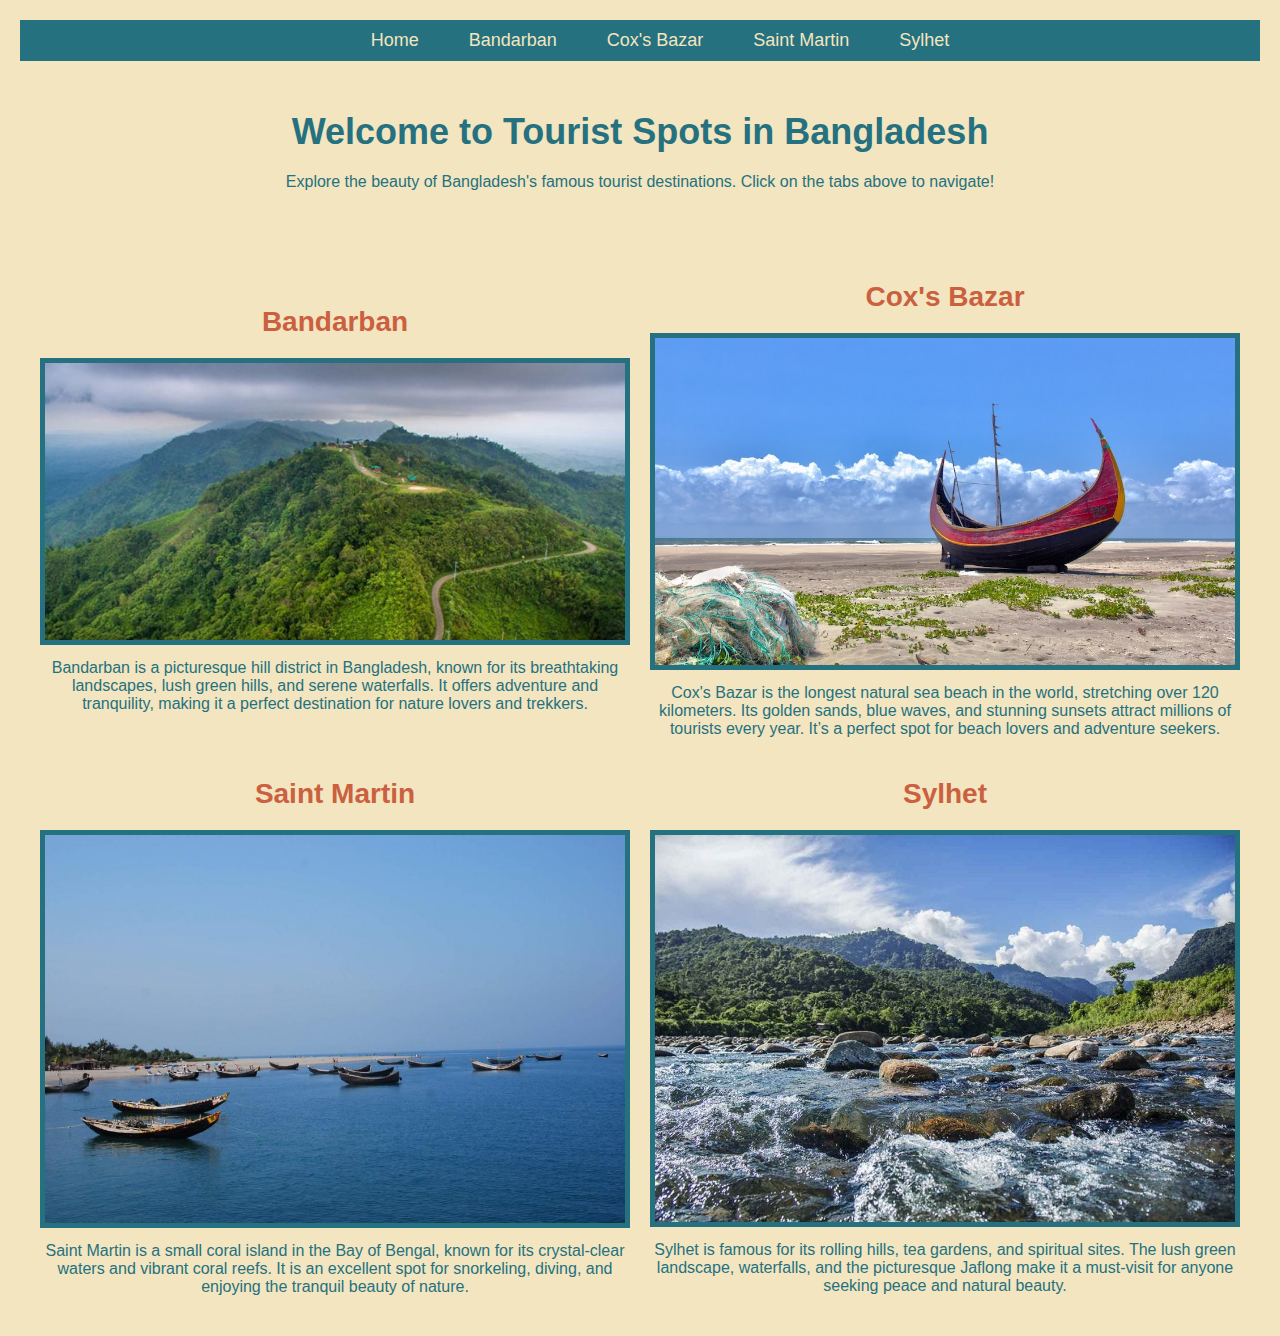
<file: index.html>
<!DOCTYPE html>
<html lang="en">
<head>
    <meta charset="UTF-8">
    <meta name="viewport" content="width=device-width, initial-scale=1.0">
    <title>Tour Spots in Bangladesh</title>
    <link rel="stylesheet" href="index.css">
</head>
<body>
    <header> 
        <nav>
            <ul class="navbar">
                <li><a href="index.html">Home</a></li>
                <li><a href="bandarban.html">Bandarban</a></li>
                <li><a href="coxsbazar.html">Cox's Bazar</a></li>
                <li><a href="saintmartin.html">Saint Martin</a></li>
                <li><a href="sylhet.html">Sylhet</a></li>
            </ul>
        </nav>
    </header>
        
    <section class="main-content">
        <h1>Welcome to Tourist Spots in Bangladesh</h1>
        <p>Explore the beauty of Bangladesh's famous tourist destinations. Click on the tabs above to navigate!</p>
    </section>

    <section class="tour-spot">
        <div class="outer">
            <div class="inner">
                <h2>Bandarban</h2>
                <img src="/Images/Bandarban.jpg">
                <p>Bandarban is a picturesque hill district in Bangladesh, known for its breathtaking landscapes, lush green hills, and serene waterfalls. It offers adventure and tranquility, making it a perfect destination for nature lovers and trekkers.</p>
            </div>
            <div class="inner">
                <h2>Cox's Bazar</h2>
                <img src="/Images/coxsbazar.jpeg">
                <p>Cox's Bazar is the longest natural sea beach in the world, stretching over 120 kilometers. Its golden sands, blue waves, and stunning sunsets attract millions of tourists every year. It’s a perfect spot for beach lovers and adventure seekers.</p>
            </div>
            <div class="inner">
                <h2>Saint Martin</h2>
                <img src="/Images/saintmartin.jpg">
                <p>Saint Martin is a small coral island in the Bay of Bengal, known for its crystal-clear waters and vibrant coral reefs. It is an excellent spot for snorkeling, diving, and enjoying the tranquil beauty of nature.</p>
            </div>
            <div class="inner">
                <h2>Sylhet</h2>
                <img src="/Images/sylhet.jpg">
                <p>Sylhet is famous for its rolling hills, tea gardens, and spiritual sites. The lush green landscape, waterfalls, and the picturesque Jaflong make it a must-visit for anyone seeking peace and natural beauty.</p>
            </div>
        </div>
    </section>
</body>
</html>
</file>
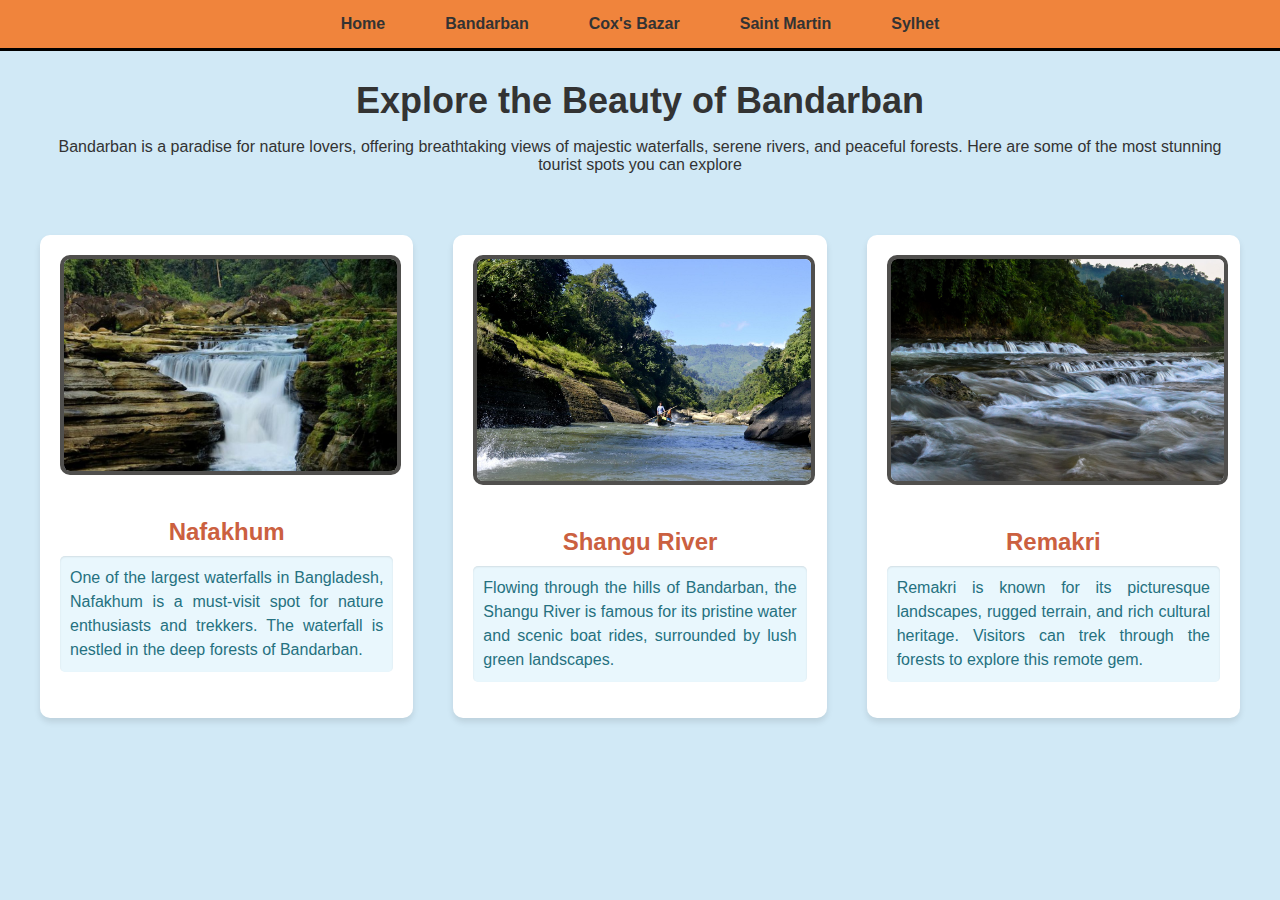
<file: bandarban.html>
<!DOCTYPE html>
<html lang="en">
<head>
    <meta charset="UTF-8">
    <meta name="viewport" content="width=device-width, initial-scale=1.0">
    <title>Bandarban - Tour Spots in Bangladesh</title>
    <link rel="stylesheet" href="bandarban.css">
</head>
<body>
    <header>
        <nav>
            <ul class="navbar">
                <li><a href="index.html">Home</a></li>
                <li><a href="bandarban.html">Bandarban</a></li>
                <li><a href="coxsbazar.html">Cox's Bazar</a></li>
                <li><a href="saintmartin.html">Saint Martin</a></li>
                <li><a href="sylhet.html">Sylhet</a></li>
            </ul>
        </nav>
    </header>


    <section class="main-content">
        <h1>Explore the Beauty of Bandarban</h1>
        <p>Bandarban is a paradise for nature lovers, offering breathtaking views of majestic waterfalls, serene rivers, and peaceful forests. Here are some of the most stunning tourist spots you can explore</p>
    </section>
    

        <section class="tour-spot"></section>
        <div class="outer">
            <div class="inner">
                <img src="/Images/Nafakhum.jpg" alt="Nafakhum Waterfall">
                <h3>Nafakhum</h3>
                <p>One of the largest waterfalls in Bangladesh, Nafakhum is a must-visit spot for nature enthusiasts and trekkers. The waterfall is nestled in the deep forests of Bandarban.</p>
            </div>
            
            <div class="inner">
                <img src="/Images/ShanguRiver.jpg" alt="Shangu River">
                <h3>Shangu River</h3>
                <p>Flowing through the hills of Bandarban, the Shangu River is famous for its pristine water and scenic boat rides, surrounded by lush green landscapes.</p>
            </div>
            <div class="inner">
                <img src="/Images/Remakri.jpg" alt="Remakri">
                <h3>Remakri</h3>
                <p>Remakri is known for its picturesque landscapes, rugged terrain, and rich cultural heritage. Visitors can trek through the forests to explore this remote gem.</p>
            </div>
        </div>
    </section>
</body>
</html>
</file>
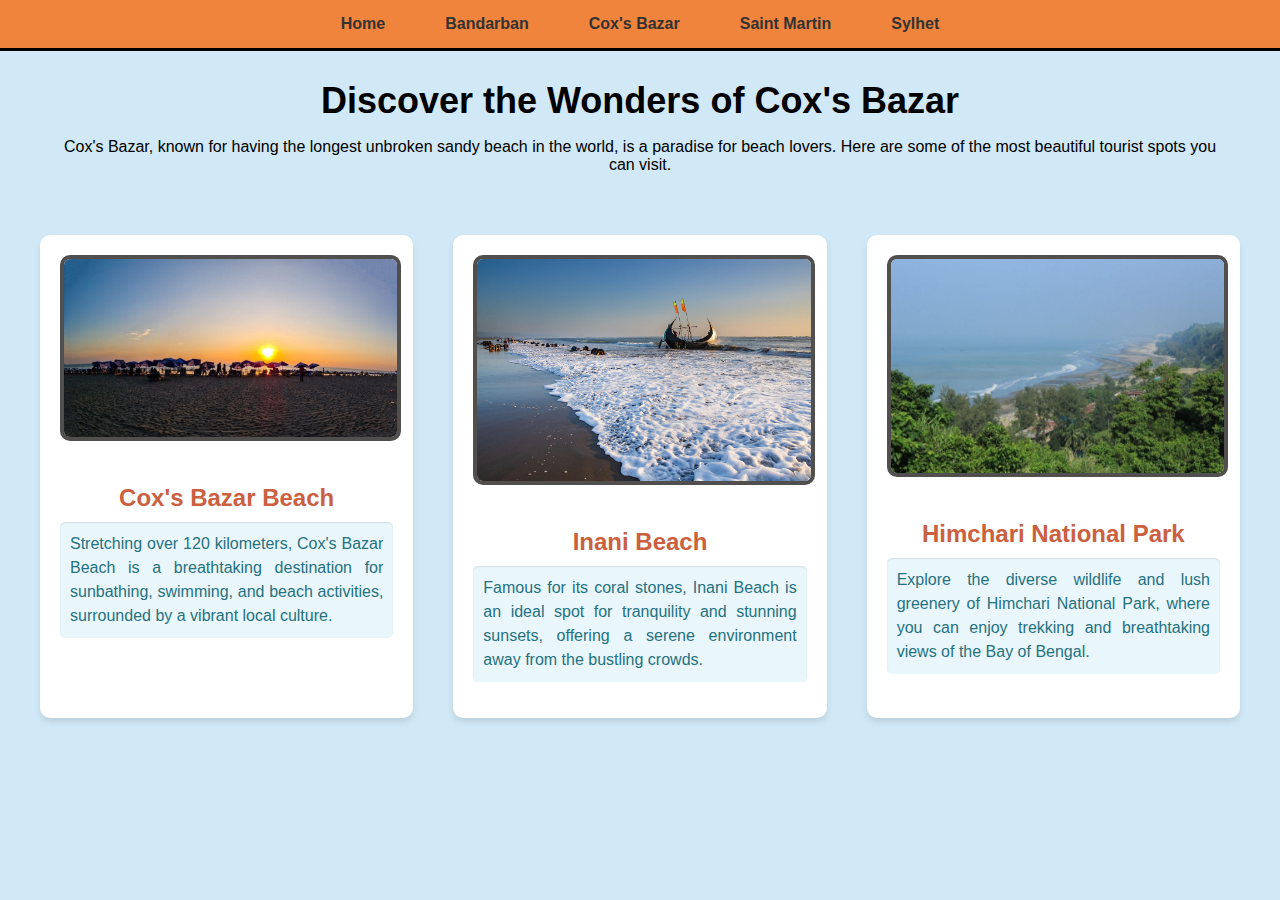
<file: coxsbazar.html>
<!DOCTYPE html>
<html lang="en">
<head>
    <meta charset="UTF-8">
    <meta name="viewport" content="width=device-width, initial-scale=1.0">
    <title>Cox's Bazar - Tour Spots in Bangladesh</title>
    <link rel="stylesheet" href="coxsbazar.css">
</head>
<body>
    <header>
        <nav>
            <ul class="navbar">
                <li><a href="index.html">Home</a></li>
                <li><a href="bandarban.html">Bandarban</a></li>
                <li><a href="coxsbazar.html">Cox's Bazar</a></li>
                <li><a href="saintmartin.html">Saint Martin</a></li>
                <li><a href="sylhet.html">Sylhet</a></li>
            </ul>
        </nav>
    </header>

    <section class="main-content">
        <h1>Discover the Wonders of Cox's Bazar</h1>
        <p>Cox's Bazar, known for having the longest unbroken sandy beach in the world, is a paradise for beach lovers. Here are some of the most beautiful tourist spots you can visit.</p>
    </section>

    <section class="tour-spot">
        <div class="outer">
            <div class="inner">
                <img src="/Images/CoxsBazarBeach.jpg">
                <h3>Cox's Bazar Beach</h3>
                <p>Stretching over 120 kilometers, Cox's Bazar Beach is a breathtaking destination for sunbathing, swimming, and beach activities, surrounded by a vibrant local culture.</p>
            </div>
            
            <div class="inner">
                <img src="/Images/InaniBeach.jpg">
                <h3>Inani Beach</h3>
                <p>Famous for its coral stones, Inani Beach is an ideal spot for tranquility and stunning sunsets, offering a serene environment away from the bustling crowds.</p>
            </div>

            <div class="inner">
                <img src="/Images/HimchariNationalPark.jpg">
                <h3>Himchari National Park</h3>
                <p>Explore the diverse wildlife and lush greenery of Himchari National Park, where you can enjoy trekking and breathtaking views of the Bay of Bengal.</p>
            </div>
        </div>
    </section>
</body>
</html>
</file>
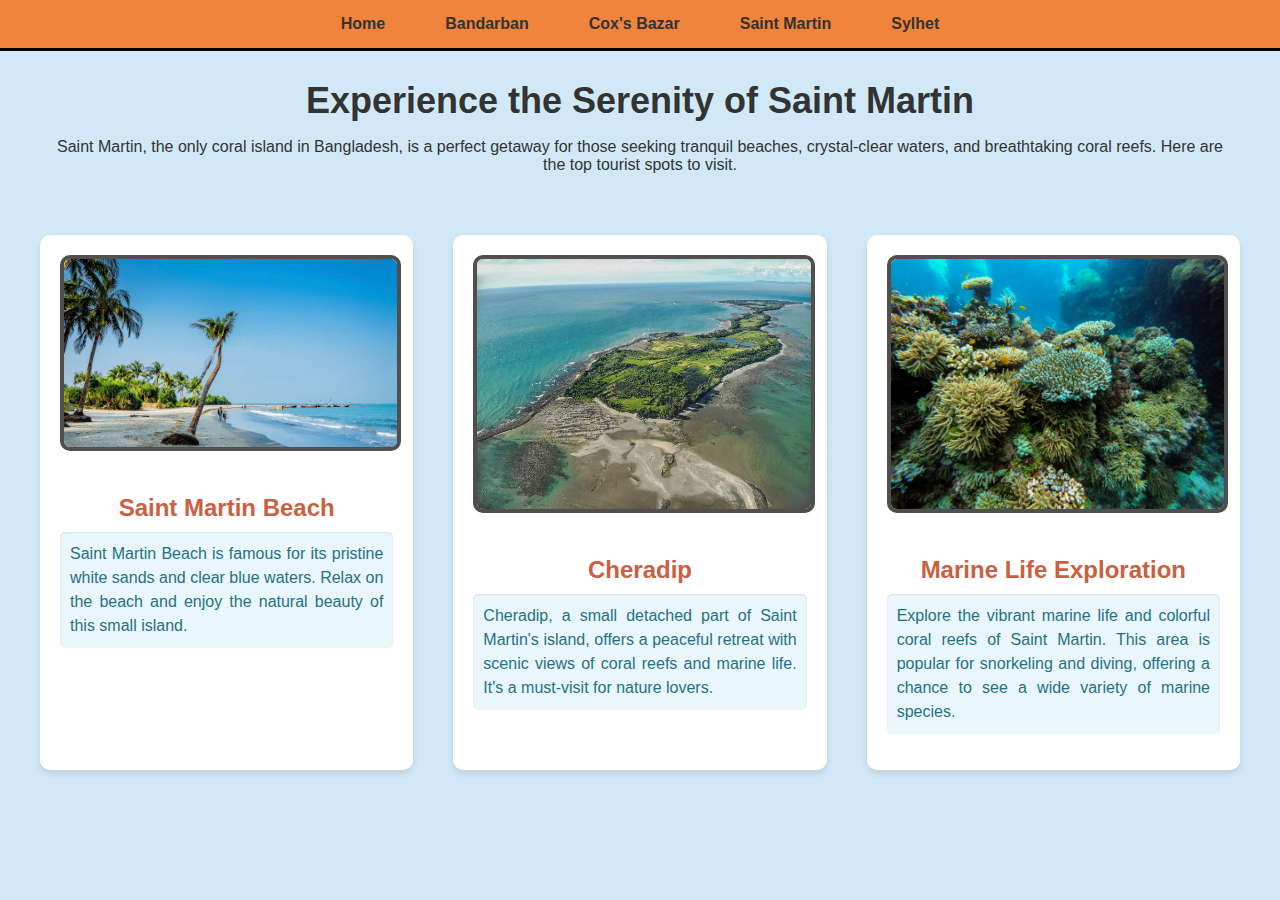
<file: saintmartin.html>
<!DOCTYPE html>
<html lang="en">
<head>
    <meta charset="UTF-8">
    <meta name="viewport" content="width=device-width, initial-scale=1.0">
    <title>Saint Martin - Tour Spots in Bangladesh</title>
    <link rel="stylesheet" href="saintmartin.css">
</head>
<body>
    <header>
        <nav>
            <ul class="navbar">
                <li><a href="index.html">Home</a></li>
                <li><a href="bandarban.html">Bandarban</a></li>
                <li><a href="coxsbazar.html">Cox's Bazar</a></li>
                <li><a href="saintmartin.html">Saint Martin</a></li>
                <li><a href="sylhet.html">Sylhet</a></li>
            </ul>
        </nav>
    </header>

    <section class="main-content">
        <h1>Experience the Serenity of Saint Martin</h1>
        <p>Saint Martin, the only coral island in Bangladesh, is a perfect getaway for those seeking tranquil beaches, crystal-clear waters, and breathtaking coral reefs. Here are the top tourist spots to visit.</p>
    </section>

    <section class="tour-spot">
        <div class="outer">
            <div class="inner">
                <img src="/Images/SaintMartinBeach.jpeg">
                <h3>Saint Martin Beach</h3>
                <p>Saint Martin Beach is famous for its pristine white sands and clear blue waters. Relax on the beach and enjoy the natural beauty of this small island.</p>
            </div>
            
            <div class="inner">
                <img src="/Images/Cheradip.jpeg">
                <h3>Cheradip</h3>
                <p>Cheradip, a small detached part of Saint Martin's island, offers a peaceful retreat with scenic views of coral reefs and marine life. It's a must-visit for nature lovers.</p>
            </div>

            <div class="inner">
                <img src="/Images/MarineLife.jpeg">
                <h3>Marine Life Exploration</h3>
                <p>Explore the vibrant marine life and colorful coral reefs of Saint Martin. This area is popular for snorkeling and diving, offering a chance to see a wide variety of marine species.</p>
            </div>
        </div>
    </section>
</body>
</html>
</file>
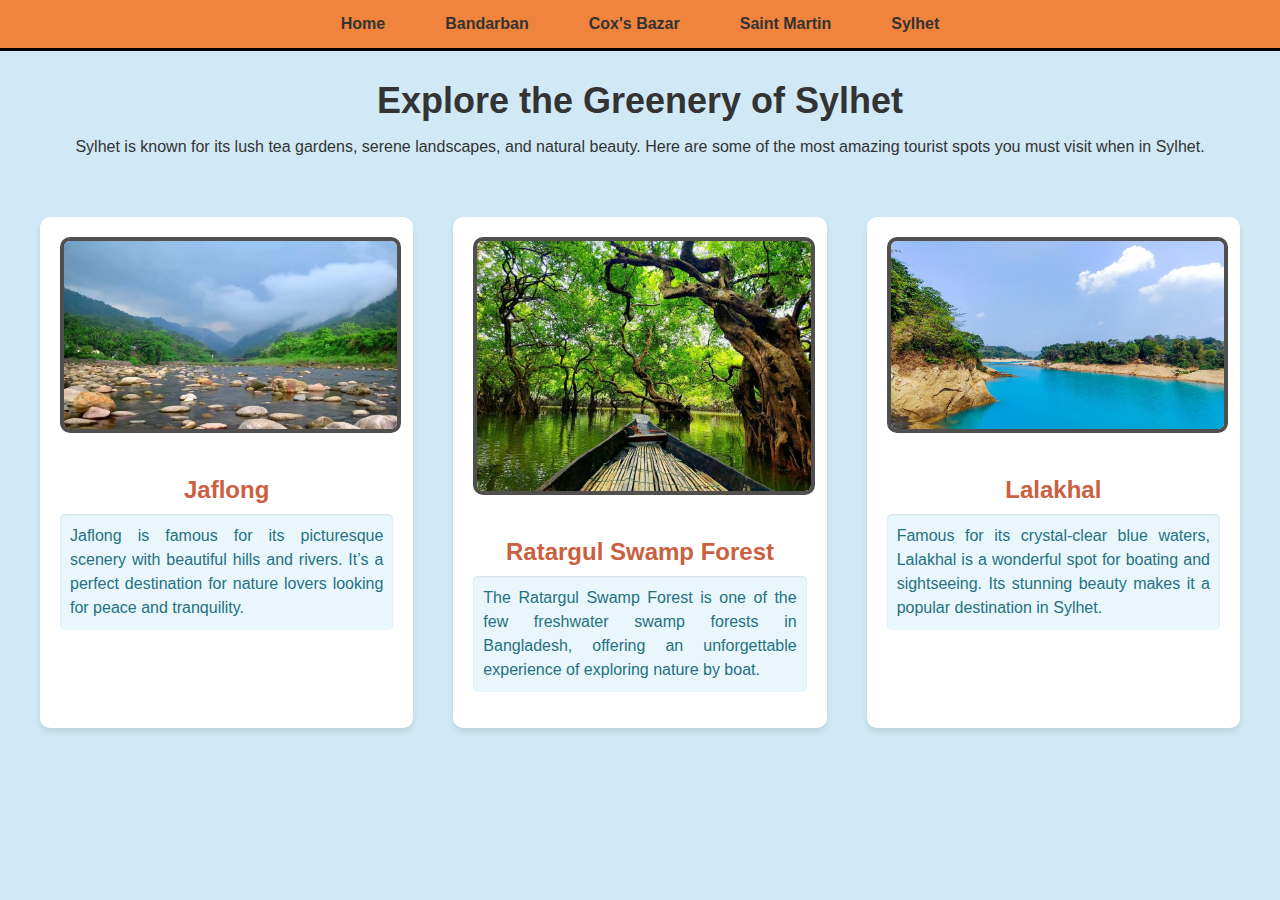
<file: sylhet.html>
<!DOCTYPE html>
<html lang="en">
<head>
    <meta charset="UTF-8">
    <meta name="viewport" content="width=device-width, initial-scale=1.0">
    <title>Sylhet - Tour Spots in Bangladesh</title>
    <link rel="stylesheet" href="sylhet.css">
</head>
<body>
    <header>
        <nav>
            <ul class="navbar">
                <li><a href="index.html">Home</a></li>
                <li><a href="bandarban.html">Bandarban</a></li>
                <li><a href="coxsbazar.html">Cox's Bazar</a></li>
                <li><a href="saintmartin.html">Saint Martin</a></li>
                <li><a href="sylhet.html">Sylhet</a></li>
            </ul>
        </nav>
    </header>

    <section class="main-content">
        <h1>Explore the Greenery of Sylhet</h1>
        <p>Sylhet is known for its lush tea gardens, serene landscapes, and natural beauty. Here are some of the most amazing tourist spots you must visit when in Sylhet.</p>
    </section>

    <section class="tour-spot">
        <div class="outer">
            <div class="inner">
                <img src="/Images/Jaflong.jpg">
                <h3>Jaflong</h3>
                <p>Jaflong is famous for its picturesque scenery with beautiful hills and rivers. It’s a perfect destination for nature lovers looking for peace and tranquility.</p>
            </div>
            
            <div class="inner">
                <img src="/Images/Ratargul.jpg">
                <h3>Ratargul Swamp Forest</h3>
                <p>The Ratargul Swamp Forest is one of the few freshwater swamp forests in Bangladesh, offering an unforgettable experience of exploring nature by boat.</p>
            </div>

            <div class="inner">
                <img src="/Images/Lalakhal.jpg">
                <h3>Lalakhal</h3>
                <p>Famous for its crystal-clear blue waters, Lalakhal is a wonderful spot for boating and sightseeing. Its stunning beauty makes it a popular destination in Sylhet.</p>
            </div>
        </div>
    </section>
</body>
</html>
</file>
<file: index.css>
* {
    box-sizing: border-box;
    margin: auto;
    padding: auto;
}

body {
    font-family: Arial, sans-serif;
    background-color: #F2E5BF;
    color: #257180;
    padding: 20px;
}

header {
    background-color: #257180;
    padding: 10px;
}

.navbar {
    display: flex;
    justify-content: center;
    background-color: #257180;
}

.navbar li {
    margin: 0 15px;
}

.navbar a {
    color: #F2E5BF;
    text-decoration: none;
    font-size: 18px;
    padding: 10px;
    transition: 0.3s;
}

.navbar a:hover {
    background-color: #FD8B51;
    border-radius: 5px;
}

.main-content {
    text-align: center;
    padding: 50px;
}

.main-content h1 {
    font-size: 36px;
    margin-bottom: 20px;
}

.tour-spot h2 {
    text-align: center;
    margin: 20px 0;
    color: #CB6040;
    font-size: 28px;
}

.outer {
    display: grid;
    grid-template-columns: repeat(2, 2fr);
    gap: 20px;
    padding: 20px;
}

.inner {
    text-align: center;
}

.inner img {
    width: 100%;
    height: auto;
    border: 5px solid #257180;
}

.inner img:hover {
    border-color: #CB6040;
}

.inner p {
    margin-top: 10px;
    font-size: 16px;
    color: #257180;
}
</file>
<file: bandarban.css>
body {
    font-family: Arial, sans-serif;
    background-color: #D1E9F6; /* Soft light background */
    color: #333;
    margin: 0;
    padding: 0;
}

header {
    background-color: #f0843c; /* Orange header for a bold look */
    padding: 15px 0;
    border-bottom: 3px solid #000000;
}

.navbar {
    list-style: none;
    display: flex;
    justify-content: center;
    padding: 0;
    margin: 0;
}

.navbar li {
    margin: 0 20px;
}

.navbar a {
    text-decoration: none;
    color: #333;
    font-weight: bold;
    padding: 10px;
}

.navbar a:hover {
    background-color: #faa23e;
    border-radius: 5px;
    color: white;
}

.main-content {
    text-align: center;
    padding: 5px 50px 5px;
}

.main-content h1 {
    font-size: 36px;
    margin-bottom: 10px;
}

.tour-spot h2 {
    text-align: center;
    margin: 20px 0;
    color: #ee7322;
    font-size: 28px;
    font-family: 'Georgia', serif;
    text-shadow: 1px 1px 2px rgba(0, 0, 0, 0.3);
}


.outer {
    display: flex; /* Flex layout for horizontal alignment */
    flex-wrap: wrap; /* Wrap elements if screen width is too small */
    justify-content: space-around; 
    padding: 20px;
}

.inner {
    background-color: #fff; 
    padding: 20px;
    border-radius: 10px;
    box-shadow: 0 4px 6px rgba(0, 0, 0, 0.1); 
    margin: 20px;
    max-width: 500px; /* Card size */
    text-align: center;
    flex: 1 1 300px; 
}

.inner img {
    width: 100%;
    height: auto;
    border: 4px solid rgb(80, 79, 77); 
    border-radius: 10px;
    margin-bottom: 15px;
}

.inner h3 {
    font-size: 24px;
    color: #CB6040; 
    margin-bottom: 10px;
}

.inner p {
    margin-top: 10px;
    font-size: 16px;
    color: #257180;
    line-height: 1.5;
    padding: 10px;
    background-color: #E9F7FD;
    border-radius: 5px;
    box-shadow: inset 0 1px 2px rgba(0, 0, 0, 0.1); 
    text-align: justify;
}

.inner img:hover {
    border-color: #FF6600; 
}
</file>
<file: coxsbazar.css>
body {
    font-family: Arial, sans-serif;
    background-color: #D1E9F6; 
    margin: 0;
    padding: 0;
}

header {
    background-color: #f0843c; 
    padding: 15px 0;
    border-bottom: 3px solid #000000;
}

.navbar {
    list-style: none;
    display: flex;
    justify-content: center;
    padding: 0;
    margin: 0;
}

.navbar li {
    margin: 0 20px;
}

.navbar a {
    text-decoration: none;
    color: #333;
    font-weight: bold;
    padding: 10px;
}

.navbar a:hover {
    background-color: #faa23e;
    border-radius: 5px;
    color: white;
}

.main-content {
    text-align: center;
    padding: 5px 50px 5px;
}

.main-content h1 {
    font-size: 36px;
    margin-bottom: 10px;
}

.tour-spot h2 {
    text-align: center;
    margin: 20px 0;
    color: #ee7322; 
    font-size: 28px;
    font-family: 'Georgia', serif;
    text-shadow: 1px 1px 2px rgba(0, 0, 0, 0.3);
}


.outer {
    display: flex; /* Flex layout for horizontal alignment */
    flex-wrap: wrap; /* Wrap elements if screen width is too small */
    justify-content: space-around; 
    padding: 20px;
}

.inner {
    background-color: #fff; 
    padding: 20px;
    border-radius: 10px;
    box-shadow: 0 4px 6px rgba(0, 0, 0, 0.1); 
    margin: 20px;
    max-width: 500px; 
    text-align: center;
    flex: 1 1 300px; 
}

.inner img {
    width: 100%;
    height: auto;
    border: 4px solid rgb(80, 79, 77); 
    border-radius: 10px;
    margin-bottom: 15px;
}

.inner h3 {
    font-size: 24px;
    color: #CB6040; 
    margin-bottom: 10px;
}

.inner p {
    margin-top: 10px;
    font-size: 16px;
    color: #257180; 
    line-height: 1.5;
    padding: 10px;
    background-color: #E9F7FD;
    border-radius: 5px;
    box-shadow: inset 0 1px 2px rgba(0, 0, 0, 0.1); 
    text-align: justify;
}

.inner img:hover {
    border-color: #FF6600; 
}
</file>
<file: saintmartin.css>
body {
    font-family: Arial, sans-serif;
    background-color: #D1E9F6; 
    color: #333;
    margin: 0;
    padding: 0;
}

header {
    background-color: #f0843c; 
    padding: 15px 0;
    border-bottom: 3px solid #000000;
}

.navbar {
    list-style: none;
    display: flex;
    justify-content: center;
    padding: 0;
    margin: 0;
}

.navbar li {
    margin: 0 20px;
}

.navbar a {
    text-decoration: none;
    color: #333;
    font-weight: bold;
    padding: 10px;
}

.navbar a:hover {
    background-color: #faa23e;
    border-radius: 5px;
    color: white;
}

.main-content {
    text-align: center;
    padding: 5px 50px 5px;
}

.main-content h1 {
    font-size: 36px;
    margin-bottom: 10px;
}

.tour-spot h2 {
    text-align: center;
    margin: 20px 0;
    color: #ee7322; 
    font-size: 28px;
    font-family: 'Georgia', serif;
    text-shadow: 1px 1px 2px rgba(0, 0, 0, 0.3);
}


.outer {
    display: flex; 
    flex-wrap: wrap; 
    justify-content: space-around; 
    padding: 20px;
}

.inner {
    background-color: #fff; 
    padding: 20px;
    border-radius: 10px;
    box-shadow: 0 4px 6px rgba(0, 0, 0, 0.1); /* Soft shadow */
    margin: 20px;
    max-width: 500px; /* Card size */
    text-align: center;
    flex: 1 1 300px; 
}

.inner img {
    width: 100%;
    height: auto;
    border: 4px solid rgb(80, 79, 77); 
    border-radius: 10px;
    margin-bottom: 15px;
}

.inner h3 {
    font-size: 24px;
    color: #CB6040; 
    margin-bottom: 10px;
}

.inner p {
    margin-top: 10px;
    font-size: 16px;
    color: #257180; 
    line-height: 1.5;
    padding: 10px;
    background-color: #E9F7FD;
    border-radius: 5px;
    box-shadow: inset 0 1px 2px rgba(0, 0, 0, 0.1); 
    text-align: justify;
}

.inner img:hover {
    border-color: #FF6600; 
}
</file>
<file: sylhet.css>
body {
    font-family: Arial, sans-serif;
    background-color: #D1E9F6; 
    color: #333;
    margin: 0;
    padding: 0;
}

header {
    background-color: #f0843c; 
    padding: 15px 0;
    border-bottom: 3px solid #000000;
}

.navbar {
    list-style: none;
    display: flex;
    justify-content: center;
    padding: 0;
    margin: 0;
}

.navbar li {
    margin: 0 20px;
}

.navbar a {
    text-decoration: none;
    color: #333;
    font-weight: bold;
    padding: 10px;
}

.navbar a:hover {
    background-color: #faa23e;
    border-radius: 5px;
    color: white;
}

.main-content {
    text-align: center;
    padding: 5px 50px 5px;
}

.main-content h1 {
    font-size: 36px;
    margin-bottom: 10px;
}

.tour-spot h2 {
    text-align: center;
    margin: 20px 0;
    color: #ee7322;
    font-size: 28px;
    font-family: 'Georgia', serif;
    text-shadow: 1px 1px 2px rgba(0, 0, 0, 0.3);
}

/* Flexbox Layout */
.outer {
    display: flex; /* Flex layout for horizontal alignment */
    flex-wrap: wrap; /* Wrap elements if screen width is too small */
    justify-content: space-around; 
    padding: 20px;
}

.inner {
    background-color: #fff;
    padding: 20px;
    border-radius: 10px;
    box-shadow: 0 4px 6px rgba(0, 0, 0, 0.1); /* Soft shadow */
    margin: 20px;
    max-width: 500px; /* Card size */
    text-align: center;
    flex: 1 1 300px; 
}

.inner img {
    width: 100%;
    height: auto;
    border: 4px solid rgb(80, 79, 77); 
    border-radius: 10px;
    margin-bottom: 15px;
}

.inner h3 {
    font-size: 24px;
    color: #CB6040; 
    margin-bottom: 10px;
}

.inner p {
    margin-top: 10px;
    font-size: 16px;
    color: #257180; 
    line-height: 1.5;
    padding: 10px;
    background-color: #E9F7FD;
    border-radius: 5px;
    box-shadow: inset 0 1px 2px rgba(0, 0, 0, 0.1); 
    text-align: justify;
}

.inner img:hover {
    border-color: #FF6600;
}
</file>
